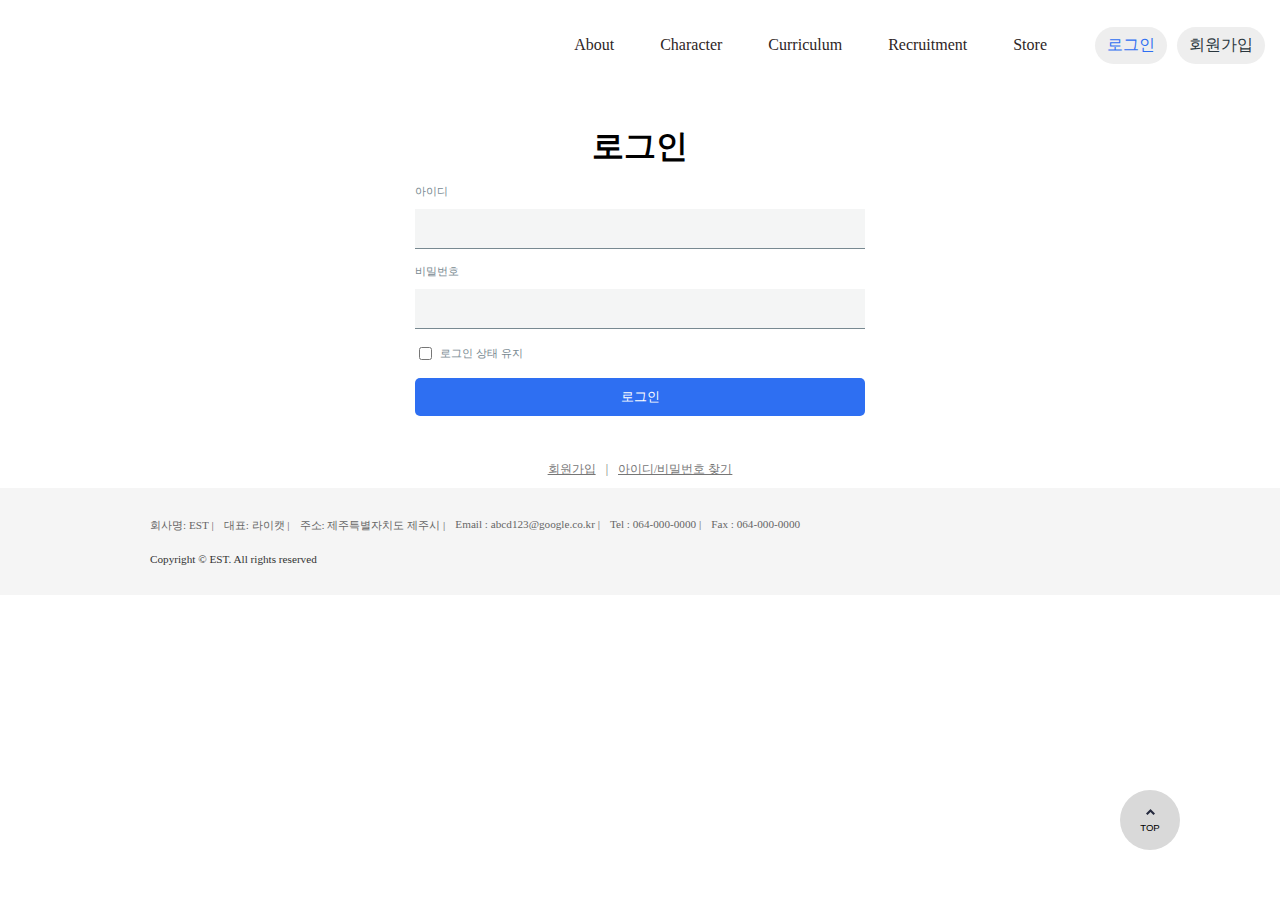
<file: signin.html>
<!DOCTYPE html>
<html lang="ko">
  <head>
    <meta charset="UTF-8" />
    <meta name="viewport" content="width=device-width, initial-scale=1.0" />
    <title>로그인 페이지</title>
    <link rel="stylesheet" href="./styles/common.css" />
    <link rel="stylesheet" href="./styles/layout.css" />
    <link rel="stylesheet" href="./styles/styles.css" />
  </head>
  <body>
    <header class="header">
      <nav class="navbar">
        <span class="icon menu-icon"
          ><svg
            xmlns="http://www.w3.org/2000/svg"
            fill="none"
            viewBox="0 0 24 24"
            stroke-width="1.5"
            stroke="currentColor"
            class="size-6"
          >
            <path
              stroke-linecap="round"
              stroke-linejoin="round"
              d="M3.75 6.75h16.5M3.75 12h16.5m-16.5 5.25h16.5"
            />
          </svg>
        </span>
        <ul>
          <li>About</li>
          <li>Character</li>
          <li>Curriculum</li>
          <li>Recruitment</li>
          <li>Store</li>
        </ul>
      </nav>
      <div class="btn-control">
        <button type="button" class="btn btn-signin">로그인</button>
        <button type="button" class="btn btn-signup">회원가입</button>
      </div>
    </header>
    <div class="content">
      <main class="main-content main-form">
        <h1 class="title">로그인</h1>
        <form class="form">
          <div class="form-group">
            <label for="userId">아이디</label>
            <input type="text" id="userId" />
          </div>
          <div class="form-group">
            <label for="password">비밀번호</label>
            <input type="password" id="password" />
          </div>
          <div class="form-group checkbox">
            <input type="checkbox" id="login-check" />
            <label for="login-check">로그인 상태 유지</label>
          </div>
          <button type="submit" class="btn btn-submit">로그인</button>
        </form>
        <div class="signin-control">
          <span>회원가입</span> |
          <span>아이디/비밀번호 찾기</span>
        </div>
      </main>
    </div>
    <button class="btn btn-top-menu">
      <span class="icon">
        <svg
          width="9"
          height="6"
          viewBox="0 0 9 6"
          fill="none"
          xmlns="http://www.w3.org/2000/svg"
        >
          <path
            d="M0 4.5L4.5 0L9.00023 4.49997L7.50024 5.99997L4.50013 2.99987L1.5 6L0 4.5Z"
            fill="#262B3F"
          />
        </svg>
      </span>
      TOP
    </button>
    <footer class="footer">
      <div class="company">
        <span>회사명: EST |</span> <span>대표: 라이캣 |</span>
        <span>주소: 제주특별자치도 제주시 |</span>
        <span>Email : abcd123@google.co.kr |</span>
        <span>Tel : 064-000-0000 |</span>
        <span>Fax : 064-000-0000</span>
      </div>
      <div class="copyright">Copyright © EST. All rights reserved</div>
    </footer>
  </body>
</html>
</file>
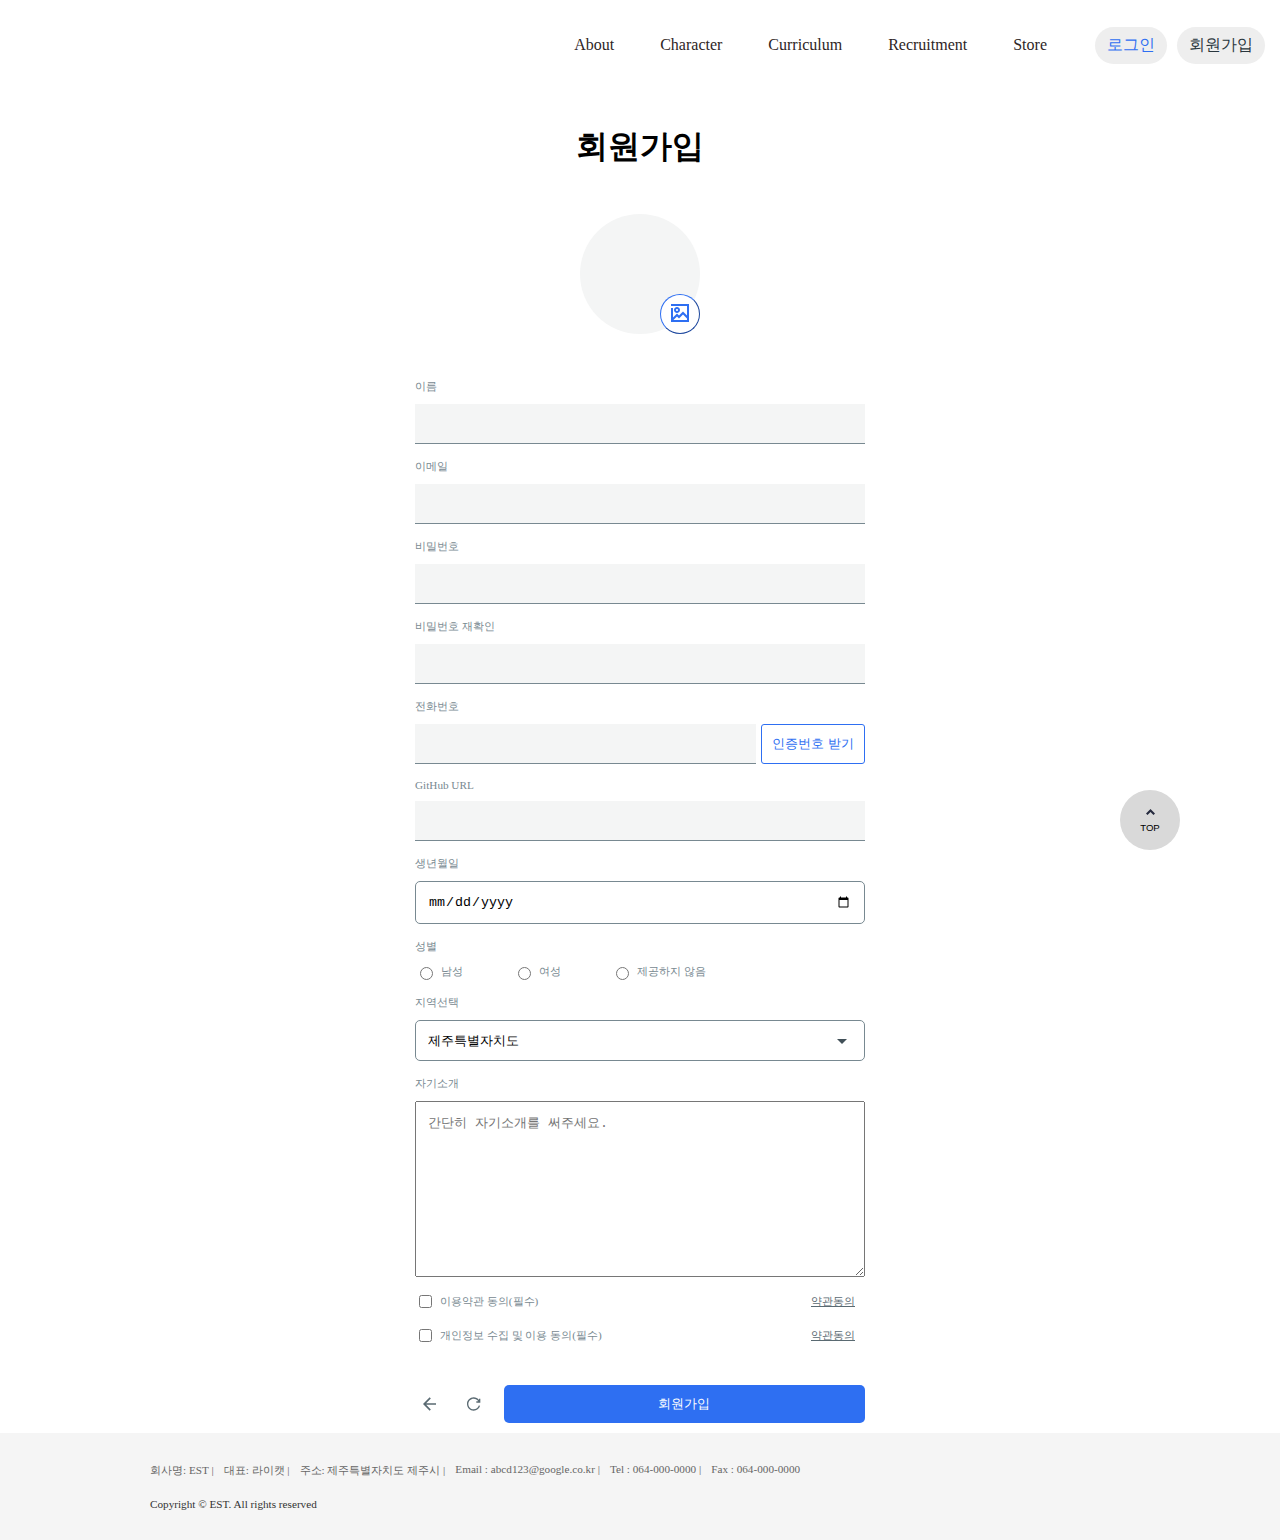
<file: signup.html>
<!DOCTYPE html>
<html lang="ko">
  <head>
    <meta charset="UTF-8" />
    <meta name="viewport" content="width=device-width, initial-scale=1.0" />
    <title></title>
    <link rel="stylesheet" href="./styles/common.css" />
    <link rel="stylesheet" href="./styles/layout.css" />
    <link rel="stylesheet" href="./styles/styles.css" />
  </head>
  <body>
    <header class="header">
      <nav class="navbar">
        <span class="icon menu-icon"
          ><svg
            xmlns="http://www.w3.org/2000/svg"
            fill="none"
            viewBox="0 0 24 24"
            stroke-width="1.5"
            stroke="currentColor"
            class="size-6"
          >
            <path
              stroke-linecap="round"
              stroke-linejoin="round"
              d="M3.75 6.75h16.5M3.75 12h16.5m-16.5 5.25h16.5"
            />
          </svg>
        </span>
        <ul>
          <li>About</li>
          <li>Character</li>
          <li>Curriculum</li>
          <li>Recruitment</li>
          <li>Store</li>
        </ul>
      </nav>
      <div class="btn-control">
        <button type="button" class="btn btn-signin">로그인</button>
        <button type="button" class="btn btn-signup">회원가입</button>
      </div>
    </header>
    <div class="content">
      <main class="main-content main-form">
        <h1 class="title">회원가입</h1>
        <div class="avatar">
          <button class="btn btn-avatar">
            <svg
              width="24"
              height="24"
              viewBox="0 0 24 24"
              fill="none"
              xmlns="http://www.w3.org/2000/svg"
            >
              <path
                fill-rule="evenodd"
                clip-rule="evenodd"
                d="M21 3V21H3V7H5V16.5858L9 12.5858L11 14.585L15 10.5858L19 14.5858V5H5H3V3H21ZM19 17.4143L15 13.415L11 17.4142L9 15.415L5.41434 19H19V17.4143ZM12 9C12 7.34315 10.6569 6 9 6C7.34315 6 6 7.34315 6 9C6 10.6569 7.34315 12 9 12C10.6569 12 12 10.6569 12 9ZM8 9C8 8.44772 8.44772 8 9 8C9.55228 8 10 8.44772 10 9C10 9.55228 9.55228 10 9 10C8.44772 10 8 9.55228 8 9Z"
                fill="#2E6FF2"
              />
            </svg>
          </button>
        </div>
        <form class="form">
          <div class="form-group">
            <label for="username">이름</label>
            <input type="text" id="username" />
          </div>
          <div class="form-group">
            <label for="email">이메일</label>
            <input type="text" id="email" />
          </div>
          <div class="form-group">
            <label for="password">비밀번호</label>
            <input type="password" id="password" />
          </div>
          <div class="form-group">
            <label for="password-confirm">비밀번호 재확인</label>
            <input type="password" id="password-confirm" />
          </div>

          <div class="form-group">
            <label for="phone-number">전화번호</label>
            <div class="form-field">
              <input type="text" id="phone-number" />
              <button type="button" class="btn btn-border">
                인증번호 받기
              </button>
            </div>
          </div>

          <div class="form-group">
            <label for="github">GitHub URL</label>
            <input type="text" id="github" />
          </div>

          <div class="form-group">
            <label for="birthday">생년월일</label>
            <input type="date" id="birthday" />
          </div>

          <div class="form-group">
            <label for="">성별</label>
            <div class="form-field-container">
              <div class="form-field">
                <input type="radio" name="person" id="male" />
                <label for="male">남성 </label>
              </div>
              <div class="form-field">
                <input type="radio" name="person" id="female" />
                <label for="female">여성 </label>
              </div>
              <div class="form-field">
                <input type="radio" name="person" id="notsupport" />
                <label for="notsupport">제공하지 않음 </label>
              </div>
            </div>
          </div>

          <div class="form-group">
            <label for="region">지역선택</label>
            <select id="region">
              <option value="jeju">제주특별자치도</option>
              <option value="seoul">서울</option>
              <option value="daejon">대전</option>
              <option value="daegu">대구</option>
              <option value="busan">부산</option>
              <option value="kwangju">광주</option>
            </select>
          </div>

          <div class="form-group">
            <label for="self-intro">자기소개</label>
            <textarea
              id="self-intro"
              rows="10"
              placeholder="간단히 자기소개를 써주세요."
            ></textarea>
          </div>

          <div class="form-group checkbox">
            <input type="checkbox" id="login-check" />
            <label for="login-check">이용약관 동의(필수)</label>
            <span class="agree">약관동의</span>
          </div>

          <div class="form-group checkbox">
            <input type="checkbox" id="private-info" />
            <label for="private-info">개인정보 수집 및 이용 동의(필수)</label>
            <span class="agree">약관동의</span>
          </div>

          <div class="signup-control">
            <button type="button" class="btn btn-icon">
              <span class="icon">
                <svg
                  width="16"
                  height="16"
                  viewBox="0 0 16 16"
                  fill="none"
                  xmlns="http://www.w3.org/2000/svg"
                >
                  <path
                    d="M16 9L3.83 9L9.42 14.59L8 16L-6.99382e-07 8L8 6.99382e-07L9.41 1.41L3.83 7L16 7L16 9Z"
                    fill="#5A6A72"
                  />
                </svg>
              </span>
            </button>
            <button type="button" class="btn btn-icon">
              <span class="icon">
                <svg
                  width="20"
                  height="20"
                  viewBox="0 0 20 20"
                  fill="none"
                  xmlns="http://www.w3.org/2000/svg"
                >
                  <path
                    d="M10 0C13.272 0 16.177 1.57145 18.0013 4.0008L18 2H20V8H14V6L16.93 6.0005C15.5469 3.60902 12.9613 2 10 2C5.58172 2 2 5.58172 2 10C2 14.4183 5.58172 18 10 18C13.6716 18 16.7655 15.5266 17.7064 12.1551L19.6328 12.6944C18.4565 16.9085 14.5893 20 10 20C4.47715 20 0 15.5228 0 10C0 4.47715 4.47715 0 10 0Z"
                    fill="#5A6A72"
                  />
                </svg>
              </span>
            </button>
            <button type="submit" class="btn btn-submit">회원가입</button>
          </div>
        </form>
      </main>
    </div>
    <button class="btn btn-top-menu">
      <span class="icon">
        <svg
          width="9"
          height="6"
          viewBox="0 0 9 6"
          fill="none"
          xmlns="http://www.w3.org/2000/svg"
        >
          <path
            d="M0 4.5L4.5 0L9.00023 4.49997L7.50024 5.99997L4.50013 2.99987L1.5 6L0 4.5Z"
            fill="#262B3F"
          />
        </svg>
      </span>
      TOP
    </button>
    <footer class="footer">
      <div class="company">
        <span>회사명: EST |</span> <span>대표: 라이캣 |</span>
        <span>주소: 제주특별자치도 제주시 |</span>
        <span>Email : abcd123@google.co.kr |</span>
        <span>Tel : 064-000-0000 |</span>
        <span>Fax : 064-000-0000</span>
      </div>
      <div class="copyright">Copyright © EST. All rights reserved</div>
    </footer>
  </body>
</html>
</file>
<file: styles/common.css>
html {
  font-size: 16px;
}

body {
  margin: 0;
}

.btn {
  padding: 10px;
  cursor: pointer;
}

.icon {
  display: flex;
  align-items: center;
  justify-content: space-around;
  width: 1em;
  height: 1em;
}
</file>
<file: styles/layout.css>
.header {
  display: inline-flex;
  align-items: center;
  justify-content: flex-end;
  gap: 10px;
  width: 100%;
  /* height: 80px; */
  box-sizing: border-box;
  padding: 15px;
  font-size: 1rem;
  color: #2e2525;
  position: fixed;
  top: 0;
  left: 0;
  background-color: white;
  z-index: 100;
}

.navbar > .menu-icon {
  color: #2e2525;
  cursor: pointer;
}

.navbar ul {
  list-style: none;
  display: none;
}

.navbar ul > li {
  cursor: pointer;
  padding: 5px 8px;
  border-radius: 10px;
}
.navbar ul > li:hover {
  color: #2e6ff2;
  background-color: #e6e1e1;
}

.btn-control {
  display: inline-flex;
  align-items: center;
  gap: 2px;
}

.content {
  /* height: calc(100vh - 200px); */
  padding: 10px;
  margin-top: 85px;
  display: flex;
  gap: 15px;
}
.main-content {
  display: flex;
  flex-direction: column;
  gap: 15px;
  /* width: 100%; */
  width: 1224px;
  margin: 0 auto;
}

.main-content.main-form {
  min-width: 320px;
  max-width: 450px;
  margin: 0 auto;
  margin-top: 30px;
  /* border: 1px solid; */
}

.main-content .title {
  text-align: center;
  margin: 0;
}
.footer {
  box-sizing: border-box;
  /* height: 160px; */
  background-color: #f5f5f5;
  padding: 15px;
  position: relative;
}
.footer .company {
  display: flex;
  flex-direction: column;
  flex-wrap: wrap;
  font-size: 0.7rem;
  color: #666666;
  margin-bottom: 20px;
}

.footer .copyright {
  font-size: 0.7rem;
  color: #333333;
}

.btn-signin,
.btn-signup {
  padding: 3px;
  background-color: white;
  font-size: 0.875rem;
  font-weight: 500;
  border: none;
}
.btn-signin:hover,
.btn-signup:hover {
  text-decoration: underline;
}
.btn-signin {
  color: #2e6ff2;
}

.btn-signup {
  color: #29363d;
}

.btn-top-menu {
  display: none;
}

.sidebar {
  display: none;
}

.btn-ad {
  padding: 0;
  border: none;
}

@media (min-width: 768px) {
  .header {
    gap: 40px;
  }

  .navbar > .menu-icon {
    display: none;
  }

  .navbar ul {
    display: inline-flex;
    gap: 30px;
  }

  .footer {
    width: 100%;
    /* position: fixed;
    bottom: 0; */
    padding-top: 30px;
    padding-bottom: 30px;
    padding-left: 150px;
  }

  .footer .company {
    flex-direction: row;
    gap: 10px;
  }

  .btn-control {
    gap: 10px;
  }

  .btn-signin,
  .btn-signup {
    padding: 8px 12px;
    background-color: #eeeeee;
    font-size: 1rem;
    border-radius: 20px;
  }
  .btn-signin:hover,
  .btn-signup:hover {
    background-color: #2e6ff2;
    color: #d9d9d9;
    text-decoration: none;
  }

  .btn-top-menu {
    display: inline-flex;
    flex-direction: column;
    align-items: center;
    justify-content: center;
    gap: 5px;
    width: 60px;
    height: 60px;
    background-color: #d9d9d9;
    position: fixed;
    bottom: 50px;
    right: 100px;
    border: none;
    border-radius: 50%;
    font-size: 0.6rem;
    z-index: 1200;
  }

  .sidebar {
    display: flex;
    flex-direction: column;
    gap: 10px;
  }

  .sidebar img {
    width: 124px;
    height: 171px;
  }
}
</file>
<file: styles/styles.css>
.form {
  display: flex;
  flex-direction: column;
  gap: 15px;
}

.form-group {
  display: flex;
  flex-direction: column;
  gap: 10px;
}
.form-group.checkbox {
  align-items: center;
  flex-direction: row;
  gap: 5px;
  position: relative;
}

.form-group label {
  font-size: 0.7rem;
  color: #788991;
}
.form-group input[type="text"],
.form-group input[type="password"] {
  background-color: #f4f5f5;
  padding: 12px;
  border: none;
  border-bottom: 1px solid #788991;
}
.form-group input[type="text"]:focus,
.form-group input[type="password"]:focus {
  outline: none;
}

.form-field-container {
  display: inline-flex;
  gap: 50px;
}

.form-field {
  display: inline-flex;
  justify-content: space-between;
  gap: 5px;
}
.form-field input[type="text"] {
  width: 100%;
}

.btn-submit {
  background-color: #2e6ff2;
  border: none;
  color: white;
  border-radius: 5px;
  width: 100%;
}

.signin-control {
  display: inline-flex;
  align-items: center;
  justify-content: center;
  font-size: 0.75rem;
  color: #767676;
  margin-top: 30px;
  width: 100%;
  gap: 10px;
  text-decoration: underline;
}

.signin-control span {
  cursor: pointer;
}

.avatar {
  width: 120px;
  height: 120px;
  border: none;
  border-radius: 50%;
  background-color: #f4f5f5;
  margin: 30px auto;
  position: relative;
}

.btn-avatar {
  width: 40px;
  height: 40px;
  padding: 0;
  position: absolute;
  right: 0;
  bottom: 0;
  border-color: #2e6ff2;
  border-width: 1px;
  border-radius: 50%;
  background-color: white;
}

.btn-avatar .image-icon {
  width: 1em;
  height: 1em;
}

.btn-border {
  border: 1px solid #2e6ff2;
  border-radius: 3px;
  white-space: nowrap;
  background-color: transparent;
  color: #2e6ff2;
}

.form-group input[type="date"],
.form-group select {
  padding: 12px;
  border: 1px solid #788991;
  border-radius: 5px;
}
.form-group select {
  appearance: none;
  background: url("../images/trailing-icon.png") no-repeat right 10px center;
}

.form-group input[type="date"]:focus,
.form-group select:focus {
  border-color: #2e6ff2;
  outline: none;
}

.form-group textarea {
  padding: 12px;
}
.form-group textarea:focus {
  border-color: #2e6ff2;
  outline: none;
}
.form-group textarea::placeholder {
  letter-spacing: normal;
}

.form-group .agree {
  position: absolute;
  right: 10px;
  color: #5a6a72;
  font-size: 0.7rem;
  text-decoration: underline;
  cursor: pointer;
}

.signup-control {
  display: inline-flex;
  align-items: center;
  gap: 15px;
  margin-top: 25px;
}

.btn-icon {
  padding: 8px;
  border: none;
  background-color: transparent;
}

.search-bar {
  display: flex;
  align-items: center;
  min-width: 300px;
  max-width: 450px;
  position: relative;
  margin: 15px auto;
  width: 100%;
}
.search-bar .btn-icon {
  position: absolute;
  right: 10px;
}
.search-input {
  border: 1px solid #8d8585;
  border-radius: 25px;
  padding: 15px;
  width: 100%;
}
.search-input:focus {
  border: 2px solid #2e6ff2;
  outline: none;
}

.main-image {
  width: 80%;
  margin: 0 auto;
}
.main-image img {
  max-width: 100%;
}

.summary {
  display: flex;
  flex-direction: column;
  gap: 25px;
  width: 80%;
  margin: 0 auto;
}

.seperator {
  display: none;
}

.title-container {
  display: flex;
  justify-content: space-between;
}

.title-container h3 {
  margin: 0;
}
.title-container .btn-icon:hover {
  background-color: #d8ddde;
  border-radius: 5px;
}

.notice-info table {
  font-size: 0.8rem;
  color: #29363d;
  table-layout: fixed;
  width: 100%;
}

.notice-info td {
  padding: 5px;
  /* min-width: 70px; */
  white-space: nowrap;
  text-overflow: ellipsis;
  overflow: hidden;
}

.notice-info th {
  color: #2e6ff2;
}

.new-book-cover {
  display: flex;
  justify-content: center;
  max-width: 100%;
}
.new-book-cover img {
  max-width: 100%;
}

.title-btn-control {
  display: flex;
  align-items: center;
  gap: 5px;
}

.news-letter {
  width: 80%;
  margin: 0 auto;
}

.news-letter-grid {
  display: grid;
  grid-template-columns: repeat(1, minmax(300px, 1fr));
  gap: 10px;
}

.card {
  background-color: white;
  border-radius: 12px;
  box-shadow: 0 4px 10px rgba(0, 0, 0, 0.1);
  overflow: hidden;
}

.card-header {
  display: flex;
  align-items: center;
  gap: 10px;
  padding: 15px;
}

.card-avatar {
  width: 40px;
  height: 40px;
  background-color: #d8ddde;
  border: none;
  border-radius: 50%;
}

.card-avatar img {
  border: none;
  border-radius: 50%;
}

.card-header .card-title {
  font-size: 0.875rem;
  font-weight: 500;
}
.card-header .card-sub-title {
  font-size: 0.675rem;
  color: #5a6a72;
}

.card-body {
  padding: 0;
}

.card-body img {
  object-fit: cover;
  width: 100%;
}

.card-body .card-description {
  padding: 15px;
  font-size: 0.675rem;
  color: #5a6a72;
}

.card-footer {
  display: flex;
  align-items: center;
  gap: 10px;
  justify-content: space-between;
  padding: 15px;
}

.card-footer .read-footer-read {
  display: flex;
  align-items: center;
  gap: 10px;
}

.card-footer .read-text {
  text-decoration: underline;
  color: #29363d;
  font-weight: 500;
  font-size: 0.875rem;
  cursor: pointer;
}
.card-footer .card-footer-control {
  display: flex;
  align-items: center;
  gap: 10px;
}
.card-footer .card-footer-control .icon {
  width: 1.5em;
  height: 1.5em;
  cursor: pointer;
}

@media (min-width: 768px) {
  .summary {
    flex-direction: row;
  }

  .notice {
    width: 50%;
  }
  .new-book {
    width: 50%;
  }

  .seperator {
    display: block;
    height: 100%;
    width: 1px;
    background-color: #d6d2d2;
  }

  .news-letter-grid {
    grid-template-columns: repeat(2, minmax(300px, 1fr));
  }
}

@media (min-width: 1024px) {
  .search-bar {
    max-width: 650px;
  }

  .main-image {
    width: 100%;
  }

  .summary {
    width: 100%;
  }

  .news-letter {
    width: 100%;
  }

  .news-letter-grid {
    grid-template-columns: repeat(4, minmax(300px, 1fr));
  }
}
</file>
